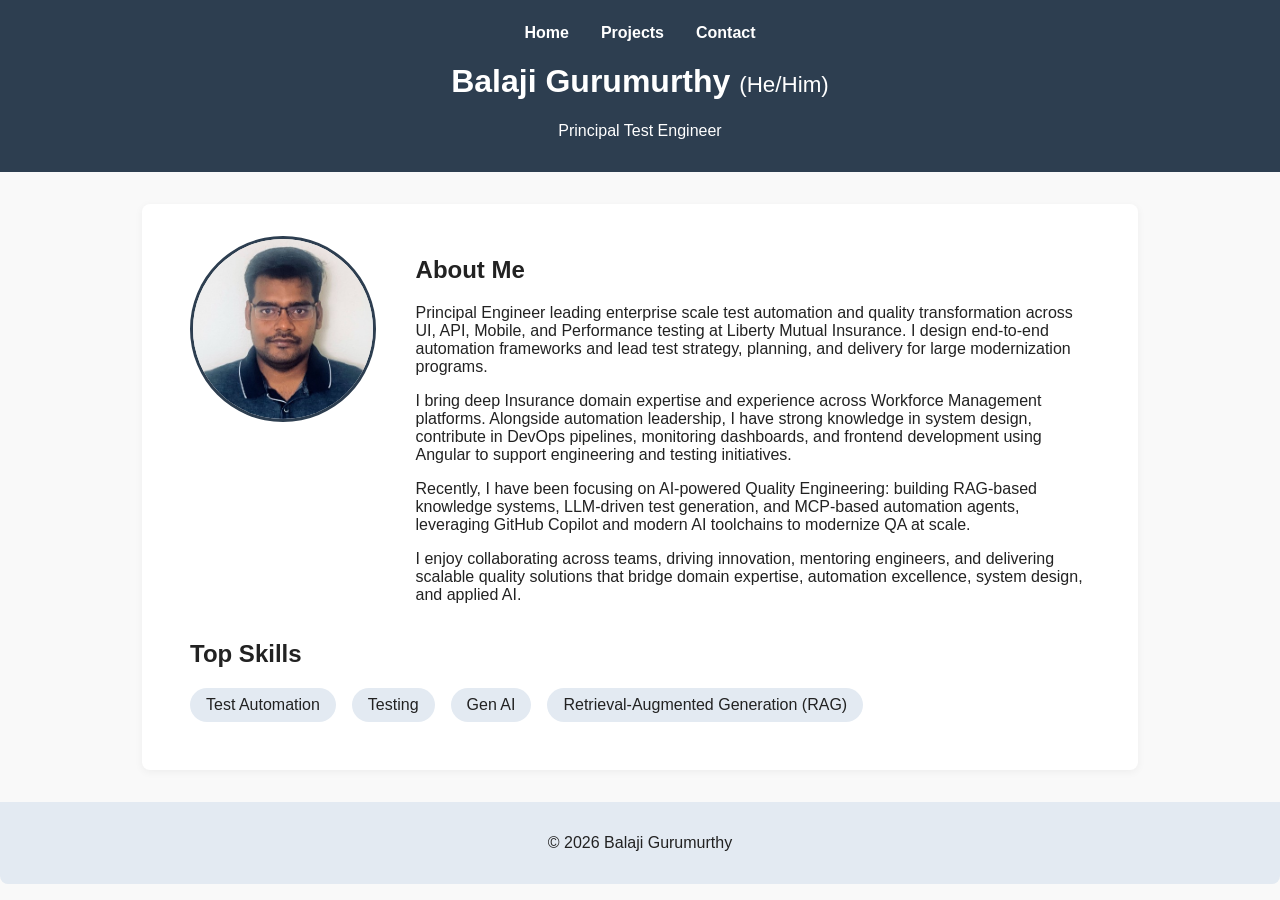
<file: index.html>
<!DOCTYPE html>
<html lang="en">
<head>
  <meta charset="UTF-8">
  <meta name="viewport" content="width=device-width, initial-scale=1.0">
  <title>Balaji Gurumurthy - Profile</title>
  <link rel="stylesheet" href="css/style.css">
</head>
<body>
  <header>
    <nav>
      <ul class="nav-list">
        <li><a href="index.html">Home</a></li>
        <li><a href="projects.html">Projects</a></li>
        <li><a href="contact.html">Contact</a></li>
      </ul>
    </nav>
    <h1>Balaji Gurumurthy <span style="font-size:0.7em; font-weight:normal;">(He/Him)</span></h1>
    <p>Principal Test Engineer</p>
  </header>
  <main>
    <section class="profile">
      <img src="images/profile.jpg" alt="Balaji Gurumurthy, Principal Test Engineer at Liberty Mutual Insurance" class="profile-img">
      <article>
        <h2>About Me</h2>
        <p>Principal Engineer leading enterprise scale test automation and quality transformation across UI, API, Mobile, and Performance testing at Liberty Mutual Insurance. I design end-to-end automation frameworks and lead test strategy, planning, and delivery for large modernization programs.</p>
        <p>I bring deep Insurance domain expertise and experience across Workforce Management platforms. Alongside automation leadership, I have strong knowledge in system design, contribute in DevOps pipelines, monitoring dashboards, and frontend development using Angular to support engineering and testing initiatives.</p>
        <p>Recently, I have been focusing on AI-powered Quality Engineering: building RAG-based knowledge systems, LLM-driven test generation, and MCP-based automation agents, leveraging GitHub Copilot and modern AI toolchains to modernize QA at scale.</p>
        <p>I enjoy collaborating across teams, driving innovation, mentoring engineers, and delivering scalable quality solutions that bridge domain expertise, automation excellence, system design, and applied AI.</p>
      </article>
    </section>
    <section class="skills">
      <h2>Top Skills</h2>
      <ul>
        <li>Test Automation</li>
        <li>Testing</li>
        <li>Gen AI</li>
        <li>Retrieval-Augmented Generation (RAG)</li>
      </ul>
    </section>
  </main>
  <footer>
    <p>&copy; 2026 Balaji Gurumurthy</p>
  </footer>
</body>
</html>
</file>
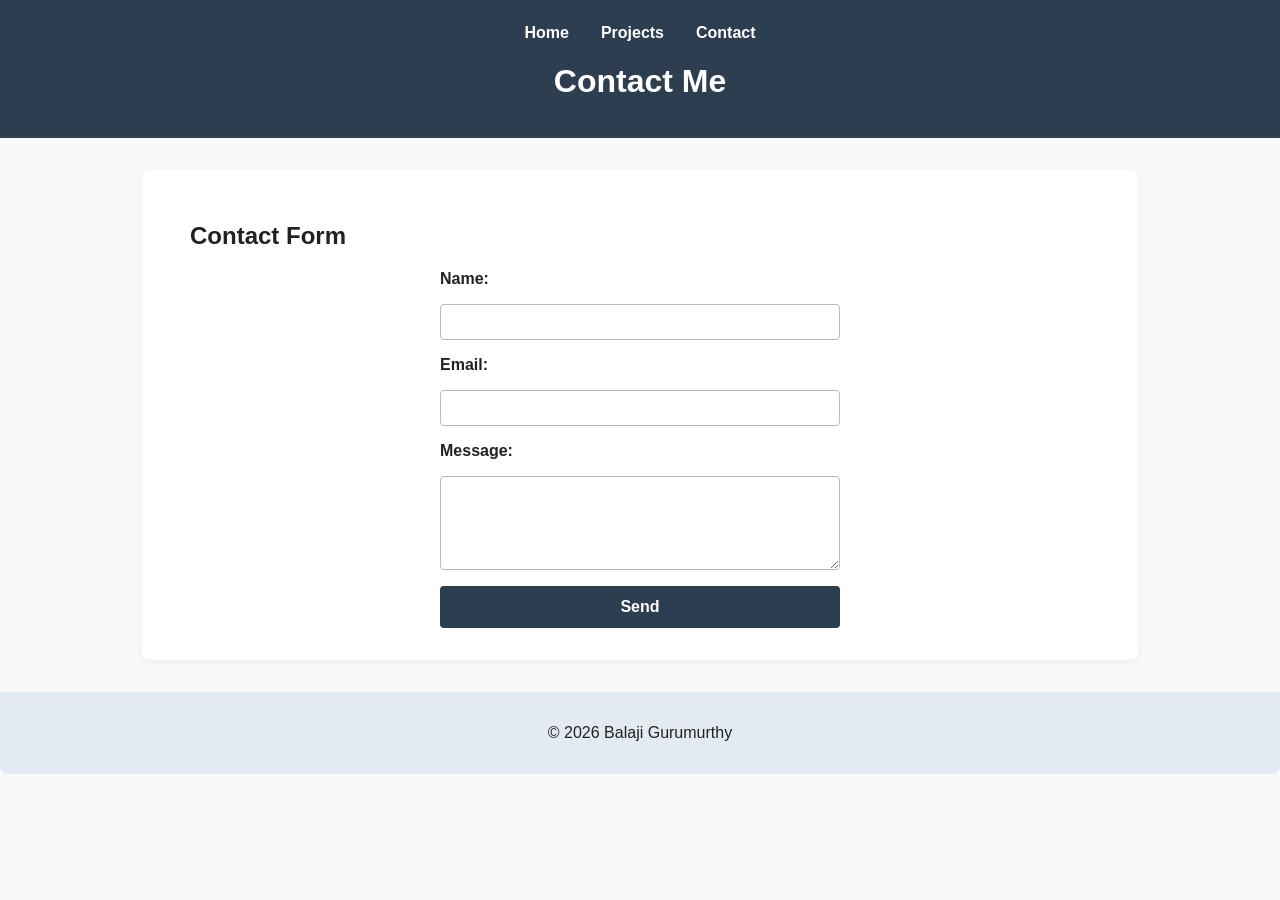
<file: contact.html>
<!DOCTYPE html>
<html lang="en">
<head>
  <meta charset="UTF-8">
  <meta name="viewport" content="width=device-width, initial-scale=1.0">
  <title>Contact - Balaji Gurumurthy</title>
  <link rel="stylesheet" href="css/style.css">
</head>
<body>
  <header>
    <nav>
      <ul class="nav-list">
        <li><a href="index.html">Home</a></li>
        <li><a href="projects.html">Projects</a></li>
        <li><a href="contact.html">Contact</a></li>
      </ul>
    </nav>
    <h1>Contact Me</h1>
  </header>
  <main>
    <section>
      <h2>Contact Form</h2>
      <form action="#" method="post" class="contact-form">
        <label for="name">Name:</label>
        <input type="text" id="name" name="name" required>

        <label for="email">Email:</label>
        <input type="email" id="email" name="email" required>

        <label for="message">Message:</label>
        <textarea id="message" name="message" rows="4" required></textarea>

        <button type="submit">Send</button>
      </form>
    </section>
  </main>
  <footer>
    <p>&copy; 2026 Balaji Gurumurthy</p>
  </footer>
</body>
</html>
</file>
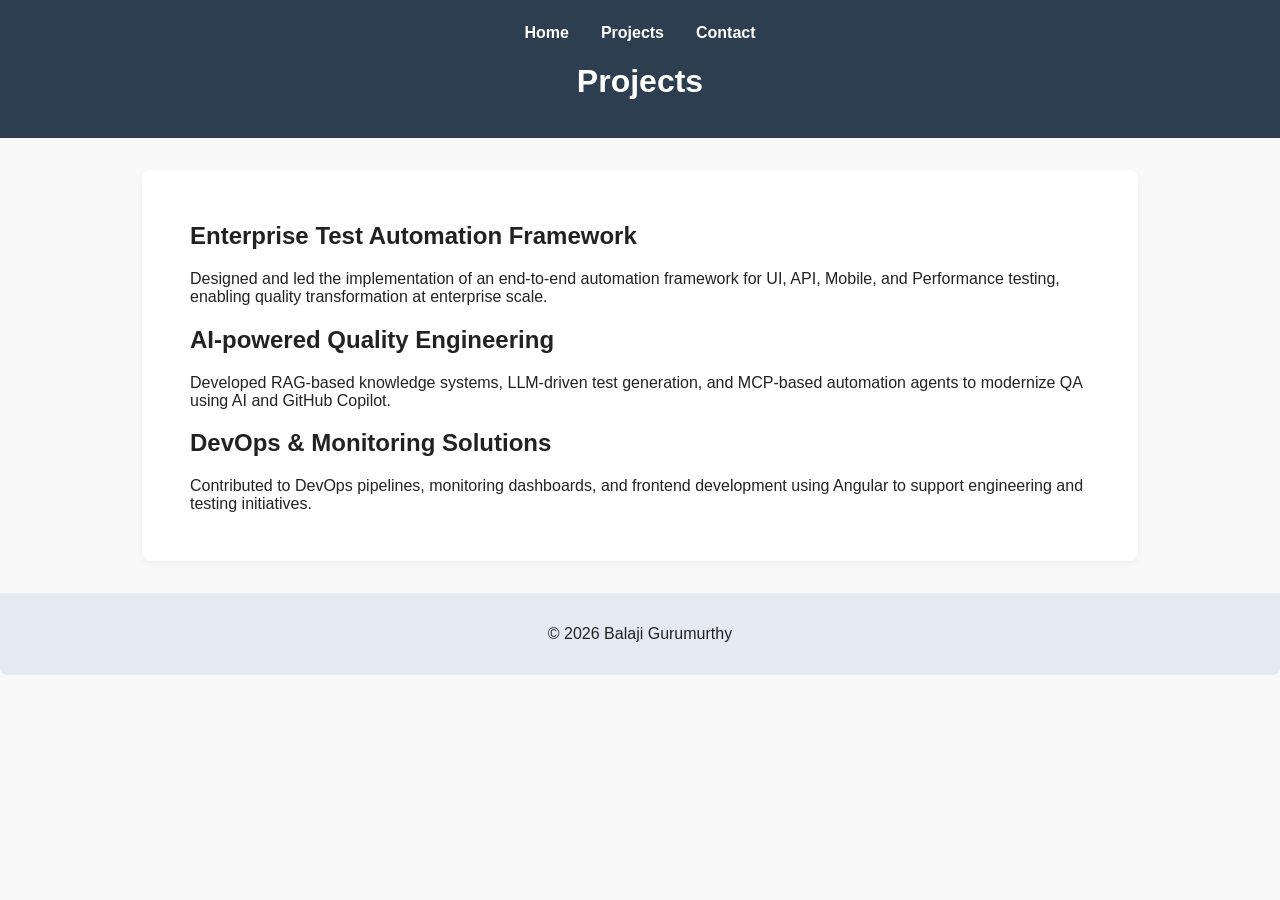
<file: projects.html>
<!DOCTYPE html>
<html lang="en">
<head>
  <meta charset="UTF-8">
  <meta name="viewport" content="width=device-width, initial-scale=1.0">
  <title>Projects - Balaji Gurumurthy</title>
  <link rel="stylesheet" href="css/style.css">
</head>
<body>
  <header>
    <nav>
      <ul class="nav-list">
        <li><a href="index.html">Home</a></li>
        <li><a href="projects.html">Projects</a></li>
        <li><a href="contact.html">Contact</a></li>
      </ul>
    </nav>
    <h1>Projects</h1>
  </header>
  <main>
    <section>
      <article>
        <h2>Enterprise Test Automation Framework</h2>
        <p>Designed and led the implementation of an end-to-end automation framework for UI, API, Mobile, and Performance testing, enabling quality transformation at enterprise scale.</p>
      </article>
      <article>
        <h2>AI-powered Quality Engineering</h2>
        <p>Developed RAG-based knowledge systems, LLM-driven test generation, and MCP-based automation agents to modernize QA using AI and GitHub Copilot.</p>
      </article>
      <article>
        <h2>DevOps & Monitoring Solutions</h2>
        <p>Contributed to DevOps pipelines, monitoring dashboards, and frontend development using Angular to support engineering and testing initiatives.</p>
      </article>
    </section>
  </main>
  <footer>
    <p>&copy; 2026 Balaji Gurumurthy</p>
  </footer>
</body>
</html>
</file>
<file: css/style.css>
/* General Styles */
body {
  font-family: Arial, sans-serif;
  margin: 0;
  padding: 0;
  background: #f9f9f9;
  color: #222;
}

header {
  background: #2d3e50;
  color: #fff;
  padding: 1.5rem 0 1rem 0;
  text-align: center;
}

.nav-list {
  display: flex;
  justify-content: center;
  gap: 2rem;
  list-style: none;
  padding: 0;
  margin: 0 0 1rem 0;
}

.nav-list a {
  color: #fff;
  text-decoration: none;
  font-weight: bold;
}

.nav-list a:hover {
  text-decoration: underline;
}

main {
  max-width: 900px;
  margin: 2rem auto;
  padding: 1rem;
  background: #fff;
  border-radius: 8px;
  box-shadow: 0 2px 8px rgba(0,0,0,0.05);
}

.profile {
  display: flex;
  flex-direction: column;
  align-items: center;
  gap: 1.5rem;
}

.profile-img {
  width: 140px;
  height: 140px;
  border-radius: 50%;
  object-fit: cover;
  border: 3px solid #2d3e50;
}

.skills ul {
  display: flex;
  flex-wrap: wrap;
  gap: 1rem;
  padding: 0;
  list-style: none;
}

.skills li {
  background: #e3eaf2;
  padding: 0.5rem 1rem;
  border-radius: 20px;
}

.contact-form {
  display: flex;
  flex-direction: column;
  gap: 1rem;
  max-width: 400px;
  margin: 0 auto;
}

.contact-form label {
  font-weight: bold;
}

.contact-form input,
.contact-form textarea {
  padding: 0.5rem;
  border: 1px solid #bbb;
  border-radius: 4px;
  font-size: 1rem;
}

.contact-form button {
  background: #2d3e50;
  color: #fff;
  border: none;
  padding: 0.75rem;
  border-radius: 4px;
  font-size: 1rem;
  cursor: pointer;
  font-weight: bold;
}

.contact-form button:hover {
  background: #1a2533;
}

footer {
  text-align: center;
  padding: 1rem 0;
  background: #e3eaf2;
  color: #222;
  margin-top: 2rem;
  border-radius: 0 0 8px 8px;
}

/* Responsive Design */
@media (min-width: 768px) {
  .profile {
    flex-direction: row;
    align-items: flex-start;
    gap: 2.5rem;
  }
  .profile-img {
    width: 180px;
    height: 180px;
  }
  main {
    padding: 2rem 3rem;
  }
}
</file>
